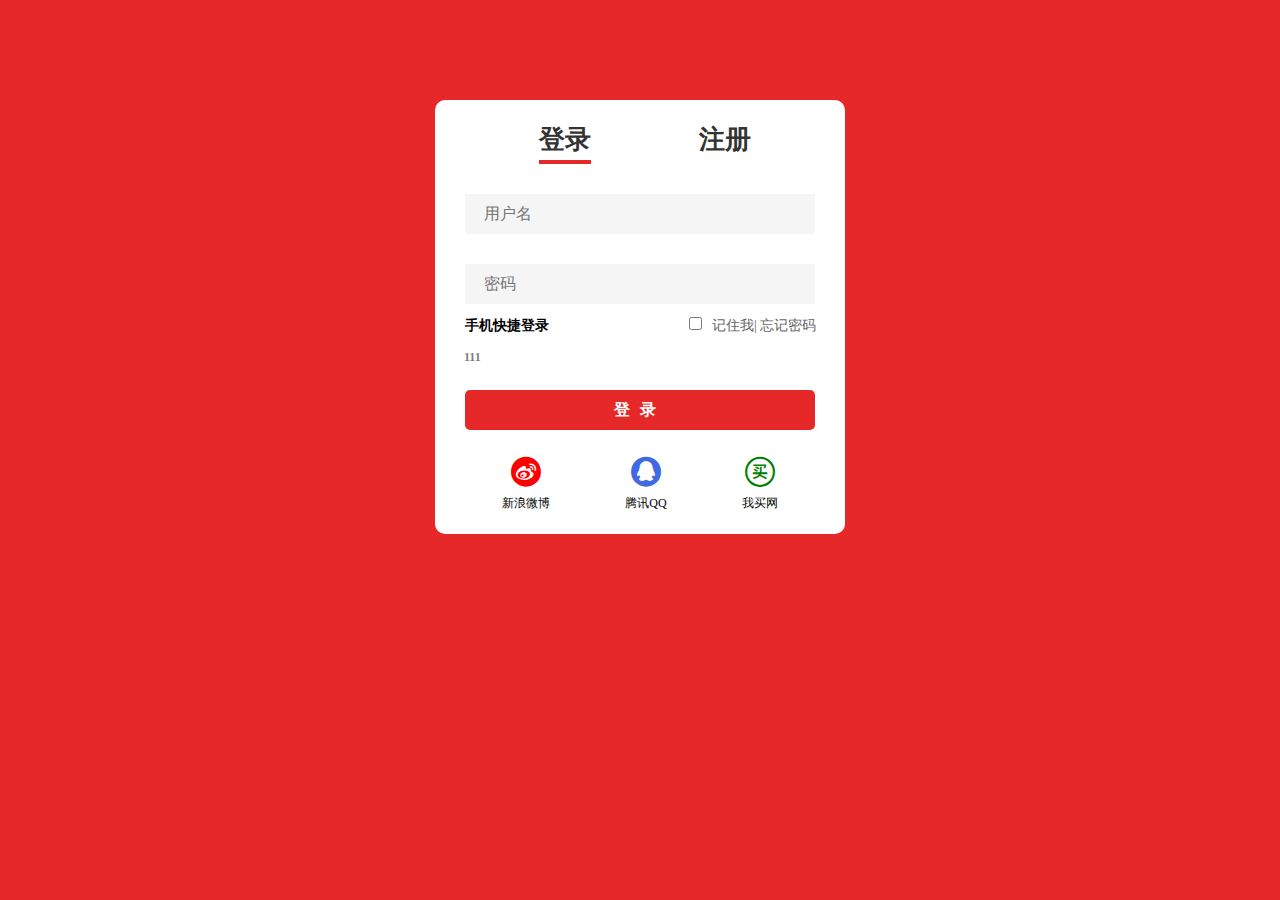
<file: login.html>
<!DOCTYPE html>
<html lang="en">

<head>
    <meta charset="UTF-8">
    <meta name="viewport" content="width=device-width, initial-scale=1.0">
    <meta http-equiv="X-UA-Compatible" content="ie=edge">
    <title>登录/注册</title>
    <script type="text/javascript" src="scripts/require.js" async="true" defer data-main="scripts/login.js"></script>
    <!-- 入口文件login.js  功能文件zhuce.js -->
    <link rel="stylesheet" href="mincss/reset.css">
    <link rel="stylesheet" href="mincss/login.css">
    <link rel="stylesheet" href="mincss/icon.css">
</head>

<body>
    <form class="container">
        <div id="login-tip" class="login-tip btn-active">登录</div>
        <div id="register-tip" class="register-tip">注册</div>
        <!-- 登录页面 -->
        <div id="login-box" class="login-box" style="display: block;">
            <input id="user-name" type="text" placeholder="用户名">
            <input id="psd" type="password" placeholder="密码">
            <div class="phone-tip">手机快捷登录</div>
            <div class="right">
                <input type="checkbox">记住我|
                <div>忘记密码</div>
            </div>
            <div id="dl-error" style="display: block">111</div>
            <!-- <input id="log-btn" type="submit" value="登录"> -->
            <button id="log-btn" type="button">登录</button>
            <ul class="icon">
                <li>
                    <i id="icon-weibo" class="iconfont icon-weibo"></i>
                    <div>新浪微博</div>
                </li>
                <li>
                    <i id="icon-qq" class="iconfont icon-qq"></i>
                    <div>腾讯QQ</div>
                </li>
                <li>
                    <i id="icon-mairu" class="iconfont icon-mairu"></i>
                    <div>我买网</div>
                </li>
            </ul>
        </div>
        <!-- 注册页面 -->
        <div id="register-box" class="register-box" style="display: none;">
            请输入用户名:
            <input id="zc-username" type="text"><br> 请输入密码:
            <input id="zc-psd" type="password"><br> 请再次输入密码:
            <input id="algin-zc-psd" type="text" type="password">
            <div id="zc-error">6~18个字符,可使用数字字母下划线,需以字母开头!</div>
            <div id="jingao">警告信息</div>
            <!-- <input id="zc-btn" type="submit" value="注册"> -->
            <button id="zc-btn" type="button">注册</button>
        </div>
    </form>
</body>

</html>
</file>
<file: mincss/login.css>
body{background:#e62828}.container{width:410px;height:434px;margin:100px auto;border-radius:10px;background:url(https://res.smzdm.com/resources/public/user/zhiyou/img/qcode-1.png) right top no-repeat #fff;background-size:70px 70px}.container .login-tip,.container .register-tip{font-size:26px;font-weight:700;color:#333;display:inline-block;margin-top:20px;margin-left:104px;line-height:40px;cursor:pointer}.container .btn-active{border-bottom:4px solid #e62828}.container .login-box{width:410px;height:370px;border-radius:0 0 10px 10px;overflow:hidden}.container .login-box #psd,.container .login-box #user-name{display:block;width:350px;height:40px;background:#f5f5f5;font-size:16px;text-indent:1.2em;border:none;margin:30px auto 0}.container .login-box .phone-tip{font-size:14px;font-weight:700;margin-left:30px;margin-top:13px;display:inline-block}.container .login-box .right{display:inline-block;font-size:14px;margin-left:136px;color:#666;vertical-align:middle}.container .login-box .right input{margin-right:10px}.container .login-box .right div{display:inline-block}.container .login-box #dl-error{font-size:12px;font-weight:700;color:gray;margin-left:29px;margin-top:15px}.container .login-box #log-btn{width:350px;height:40px;border:none;margin:25px auto 0;display:block;font-size:16px;font-weight:700;letter-spacing:10px;color:#fff;background:#e62828;border-radius:5px}.container .login-box .icon{width:350px;height:59px;margin:30px auto;display:flex;justify-content:space-around}.container .login-box .icon li{float:left;text-align:center;font-size:12px;line-height:24px}.container .login-box .icon li #icon-weibo{color:red}.container .login-box .icon li #icon-qq{color:#4169e1}.container .login-box .icon li #icon-mairu{color:green}.container .login-box .icon li .iconfont{font-size:30px}.container .register-box{width:375px;height:340px;border-radius:0 0 10px 10px;overflow:hidden;font-size:16px;font-weight:700;padding-left:35px;padding-top:30px}.container .register-box #algin-zc-psd,.container .register-box #zc-psd,.container .register-box #zc-username{width:190px;background:#f5f5f5;font-size:16px;text-indent:1.2em}.container .register-box #zc-username{display:inline-block;height:40px;border:none;margin:15px auto 0 31px}.container .register-box #zc-psd{height:40px;border:none;margin:20px 0 0 48px}.container .register-box #algin-zc-psd{height:40px;border:none;margin:20px 0 0 16px}.container .register-box #zc-error{font-size:12px;font-weight:700;color:gray;line-height:50px}.container .register-box #jingao{text-align:center;margin-left:-37px;margin-bottom:20px;display:none}.container .register-box #zc-btn{width:350px;height:40px;border:none;display:block;font-size:16px;font-weight:700;letter-spacing:10px;color:#fff;background:#e62828;border-radius:5px;margin:0 0 0 -3px}
</file>
<file: mincss/icon.css>
@font-face{font-family:iconfont;src:url(//at.alicdn.com/t/font_1509957_cjqpnrqoabp.eot?t=1573733728178);src:url(//at.alicdn.com/t/font_1509957_cjqpnrqoabp.eot?t=1573733728178#iefix) format("embedded-opentype"),url([data-uri]) format("woff2"),url(//at.alicdn.com/t/font_1509957_cjqpnrqoabp.woff?t=1573733728178) format("woff"),url(//at.alicdn.com/t/font_1509957_cjqpnrqoabp.ttf?t=1573733728178) format("truetype"),url(//at.alicdn.com/t/font_1509957_cjqpnrqoabp.svg?t=1573733728178#iconfont) format("svg")}.iconfont{font-family:iconfont!important;font-size:16px;font-style:normal;-webkit-font-smoothing:antialiased;-moz-osx-font-smoothing:grayscale}.icon-weibo:before{content:"\e6b2"}.icon-qq:before{content:"\e6b4"}.icon-fangdajing:before{content:"\e637"}.icon-mairu:before{content:"\e616"}.icon-apple-fill:before{content:"\e60e"}.icon-xinbaniconshangchuan-:before{content:"\e60f"}
</file>
